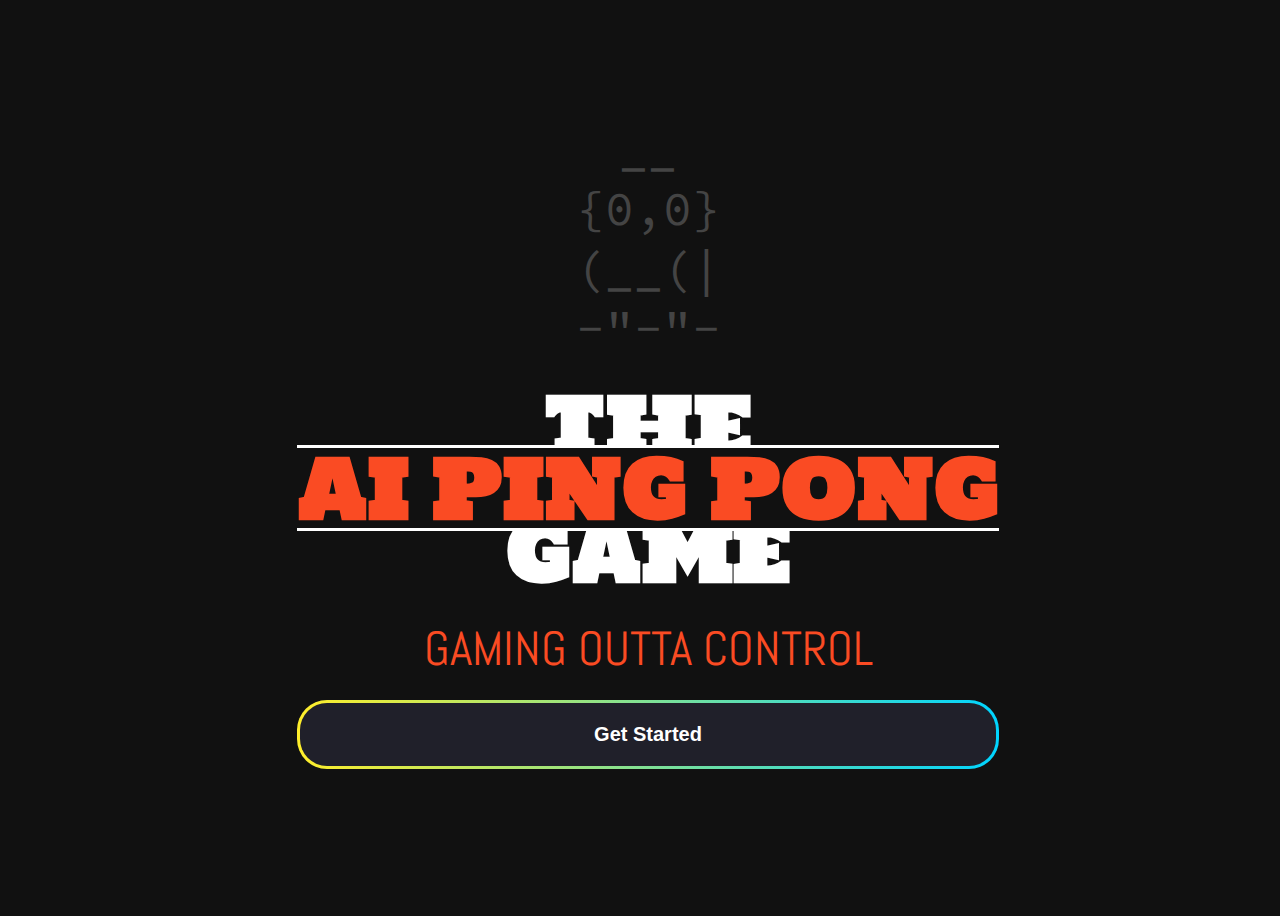
<file: landing_page.html>
<!DOCTYPE html>
<html>
    <head>
        <title>AI Ping Pong</title>
        <meta name="viewport" content="width=device-width, initial-scale=1.0">
        <link rel="stylesheet" href="landing_page.css">
    </head>
    <body>
<div class="wrapper">
    <div class="container">

        <div class="owl">
            <span class="head"><span class="brows"><span class="brow-left">_</span><span class="brow-right">_</span></span><br/>
            {<span class="eye-left">0</span><span class="nose">,</span><span class="eye-right">0</span>}</span><br/>
            <span class="wing-left">(</span><span class="belly">__</span><span class="wing-right">(</span><span class="back">|</span><br/>
            <span class="stick">-<span class="foot-left">"</span>-<span class="foot-right">"</span>-</stick>
            <span class="eye-left"></span>

        </div>

        <h2 class="line bottom">The</h2>
        <h1 class="community">AI Ping Pong</h1>
        <h2 class="line top">Game</h2>

        <p class="slogan glitch">
            <i class="fa fa-star"></i> Gaming outta control
            <i class="fa fa-star"></i>
        </p>
        <br>
        <div class="col-6">
            <button onclick="get_started()" type="button" class="large-border">Get Started</button>
        </div>
</div>
<script src="landing_page.js"></script>
</body>
</file>
<file: landing_page.css>
@import url("https://fonts.googleapis.com/css?family=Holtwood+One+SC|Source+Code+Pro|Abel");

*, *:before, *:after {
    box-sizing: border-box;
}

body {
    font-family: "Abel", Courier, monospace;
    text-transform: uppercase;
    color: #fa4b23;
    background: #111;
    overflow: hidden;
}

.wrapper {
    display: flex;
    justify-content: center;
    align-items: center;
    width: 100vw;
    height: 100vh;
}

.container {
    text-align: center;
}

h1, h2, h3 {
    margin: 0;
    padding: 0;
    font-family: "Holtwood One SC", Arial, sans-serif;
    font-size: 5em;
    line-height: 1em;
}

.community {
    white-space: nowrap;
}

h3 {
    font-family: "Source Code Pro", Courier, monospace;
    font-size: 2em;
}

.line {
    display: block;
    overflow-y: hidden;
    height: 90px;
    color: #fff;
}

.line.bottom {
    line-height: 1.7em;
    border-bottom: 3px solid white;
}

.line.top {
    line-height: .5em;
    border-top: 3px solid white;
}

p {
    margin: 0;
    padding: 0;
}

.slogan {
    font-size: 3em;
    font-family: "Abel", Arial, sans-serif;
}

.slogan .fa {
    padding: 0 .5em;
    font-size: .75em;
}

.glitch {
    animation: glitch 1s infinite linear;
    animation-delay: 5s;
}

/* OWL MASCOT */

.owl {
    font-family: "Source Code Pro", Courier, monospace;
    font-size: 3em;
    color: #444;
}

/* GLITCH ANIMATION */

@keyframes glitch {
    0%, 2%, 5%, 42%, 45%, 72%, 75%, 100% {opacity: 1; transform: scaleX(1) scaleY(1);}  
    3% {opacity: .8; transform: scaleY(2);}
    43% {opacity: .8; transform: scaleX(1.3);}
    73% {opacity: 8; transform: rotate(5deg) scale(2);}
  }

/* Some kind of... let's say... 'semi-responsiveness' */

@media (max-width:960px) {
  .container { transform: scale(.7); }
}
@media (max-width:840px) {
  .container { transform: scale(.65); }
}
@media (max-width:800px) {
  .container { transform: scale(.6); }
}
@media (max-width:780px) {
  .container { transform: scale(.5); }
}
@media (max-width:600px) {
  .container { transform: scale(.45); }
  .slogan .fa { display: none; }
}
@media (max-width:480px) {
  .container { transform: scale(.4); }
  .slogan .fa { display: none; }
}

.large-border {
    border: solid 3px transparent;
    background-image: linear-gradient(rgba(255, 255, 255, 0), rgba(255, 255, 255, 0)), linear-gradient(90deg, rgba(255,238,43,1) 0%, rgba(0,212,255,1) 100%);
    background-origin: border-box;
    background-clip: content-box, border-box;
    box-shadow: 2px 1000px 1px #20202a inset;
    width: 50%;
    transition: none!important;
    color: #fff;
    padding: 20px;
    cursor: pointer;
    margin-bottom: 30px;
    border-radius: 30px;
      font-weight: bold;
    font-size: 20px;
    width: 100%;
  }
</file>
